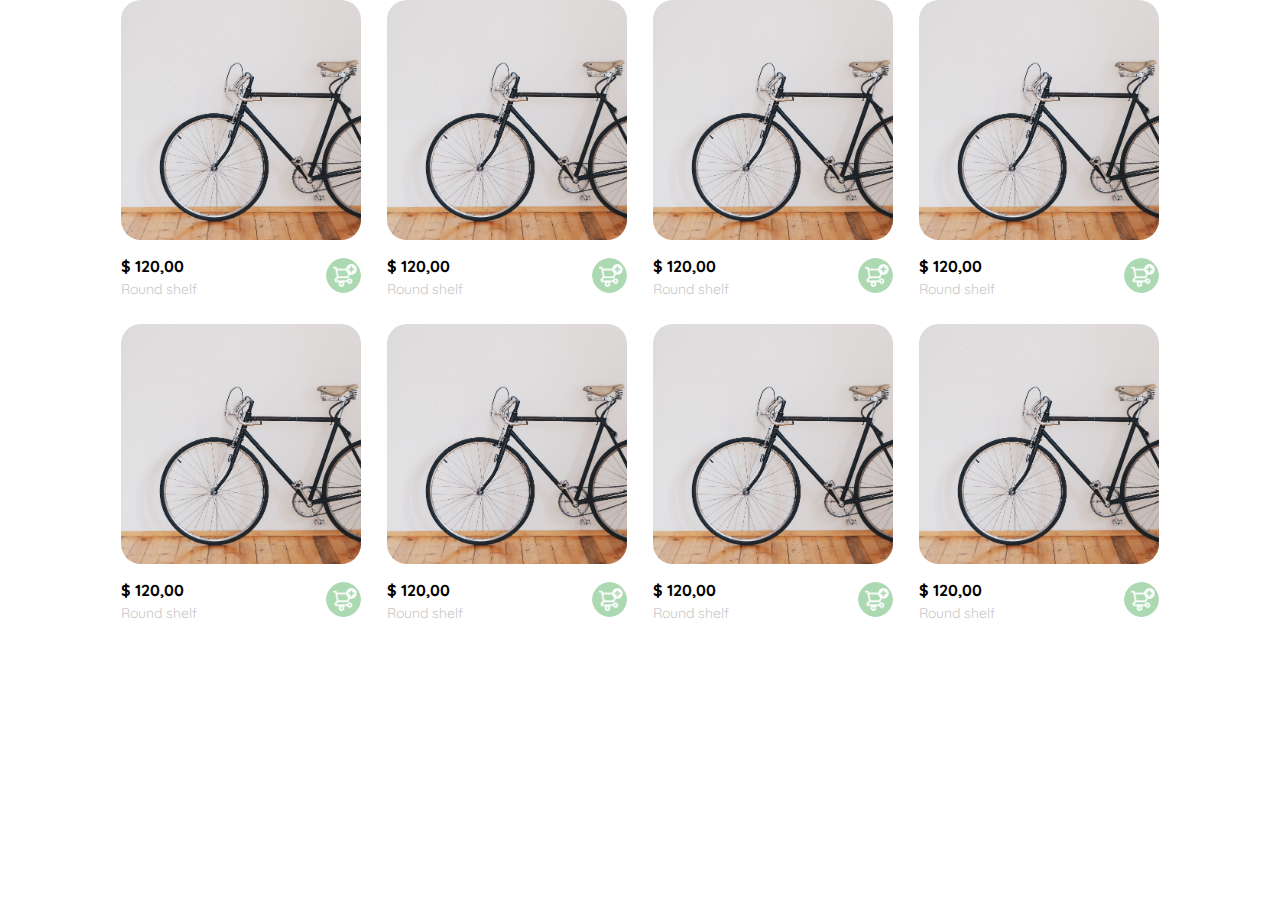
<file: index.html>
<!DOCTYPE html>
<html lang="en">
<head>
    <meta charset="UTF-8">
    <meta name="viewport" content="width=device-width, initial-scale=1.0">
    <link rel="stylesheet" href="static/index.css">
    <title>Welcome to OK Shopping</title>
</head>
<body>
    <section class="main-container">
        <div class="cards-container">
            <div class="product-card">
                <img src="./src/icons/bike.jpeg" alt="" class="product-img">
                <div class="product-info">
                    <div>
                        <p>$ 120,00</p>
                        <p>Round shelf</p>
                    </div>
                    <figure>
                        <img src="./src/icons/add_to_car.png" alt="">
                    </figure>
                </div>
            </div>
            <div class="product-card">
                <img src="./src/icons/bike.jpeg" alt="" class="product-img">
                <div class="product-info">
                    <div>
                        <p>$ 120,00</p>
                        <p>Round shelf</p>
                    </div>
                    <figure>
                        <img src="./src/icons/add_to_car.png" alt="">
                    </figure>
                </div>
            </div>
            <div class="product-card">
                <img src="./src/icons/bike.jpeg" alt="" class="product-img">
                <div class="product-info">
                    <div>
                        <p>$ 120,00</p>
                        <p>Round shelf</p>
                    </div>
                    <figure>
                        <img src="./src/icons/add_to_car.png" alt="">
                    </figure>
                </div>
            </div>
            <div class="product-card">
                <img src="./src/icons/bike.jpeg" alt="" class="product-img">
                <div class="product-info">
                    <div>
                        <p>$ 120,00</p>
                        <p>Round shelf</p>
                    </div>
                    <figure>
                        <img src="./src/icons/add_to_car.png" alt="">
                    </figure>
                </div>
            </div>
            <div class="product-card">
                <img src="./src/icons/bike.jpeg" alt="" class="product-img">
                <div class="product-info">
                    <div>
                        <p>$ 120,00</p>
                        <p>Round shelf</p>
                    </div>
                    <figure>
                        <img src="./src/icons/add_to_car.png" alt="">
                    </figure>
                </div>
            </div>
            <div class="product-card">
                <img src="./src/icons/bike.jpeg" alt="" class="product-img">
                <div class="product-info">
                    <div>
                        <p>$ 120,00</p>
                        <p>Round shelf</p>
                    </div>
                    <figure>
                        <img src="./src/icons/add_to_car.png" alt="">
                    </figure>
                </div>
            </div>
            <div class="product-card">
                <img src="./src/icons/bike.jpeg" alt="" class="product-img">
                <div class="product-info">
                    <div>
                        <p>$ 120,00</p>
                        <p>Round shelf</p>
                    </div>
                    <figure>
                        <img src="./src/icons/add_to_car.png" alt="">
                    </figure>
                </div>
            </div>
            <div class="product-card">
                <img src="./src/icons/bike.jpeg" alt="" class="product-img">
                <div class="product-info">
                    <div>
                        <p>$ 120,00</p>
                        <p>Round shelf</p>
                    </div>
                    <figure>
                        <img src="./src/icons/add_to_car.png" alt="">
                    </figure>
                </div>
            </div>
        </div>
    </section>
    
</body>
</html>
</file>
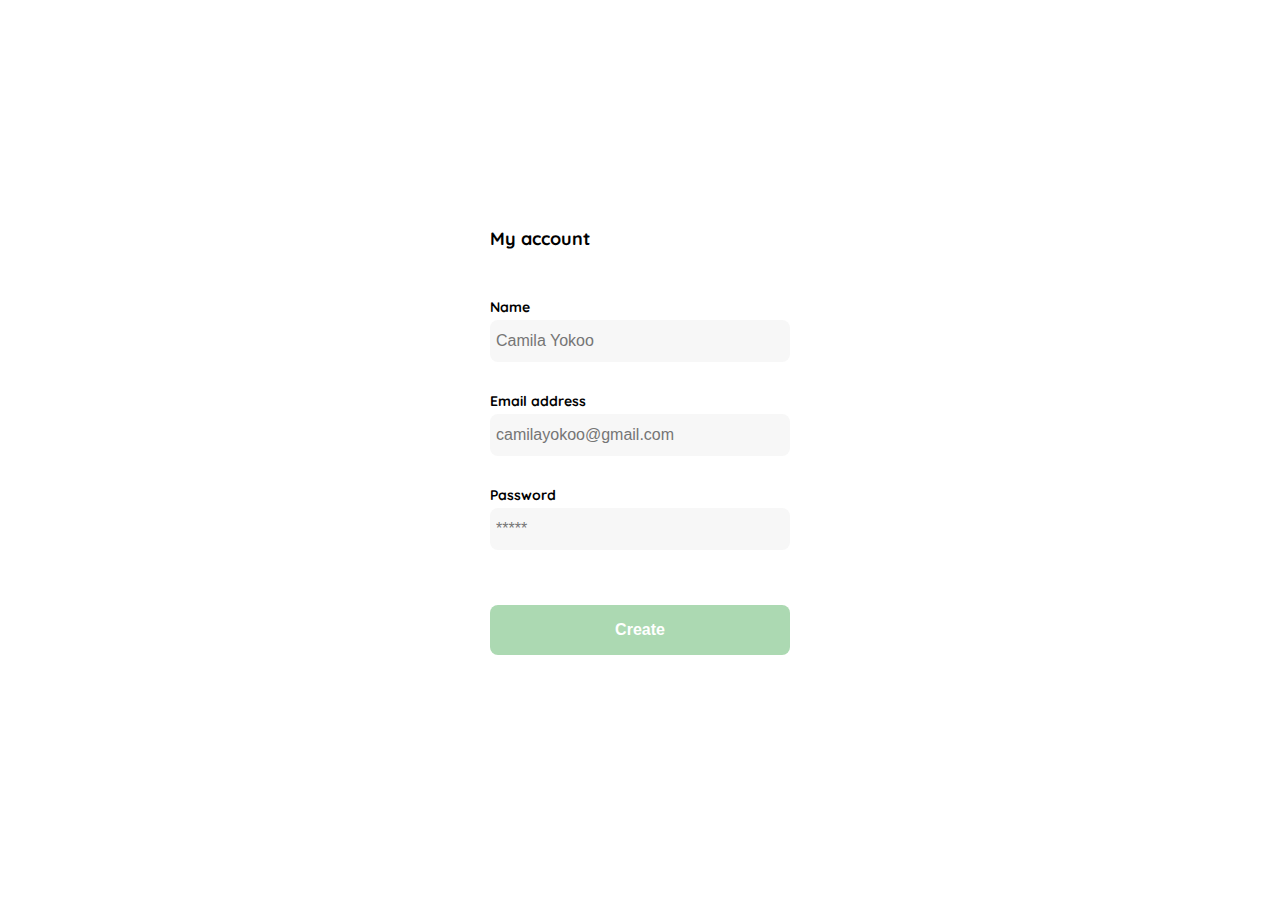
<file: create_account.html>
<!DOCTYPE html>
<html lang="en">
<head>
    <meta charset="UTF-8">
    <meta name="viewport" content="width=device-width, initial-scale=1.0">

    <link rel="stylesheet" href="static/create_account.css">
    <title>Document</title>
</head>
<body>
    <div class="login">
        <div class="form-container">
            <h1 class="title">My account</h1>
            <form class="form" action="">
                <div>                    
                    <label class="label" for="name">Name</label>
                    <input required id="name" class="input input-name" type="text" placeholder="Camila Yokoo">
                    <label class="label" for="password">Email address</label>
                    <input required id="email" class="input input-email" type="email" placeholder="camilayokoo@gmail.com">
                    <label class="label" for="password">Password</label>
                    <input required class="input input-password" type="password" placeholder="*****">
                </div>
                <input type="submit" value="Create" class="btn-primary btn-create">
            </form>
        </div>
    </div>
</body>
</html>
</file>
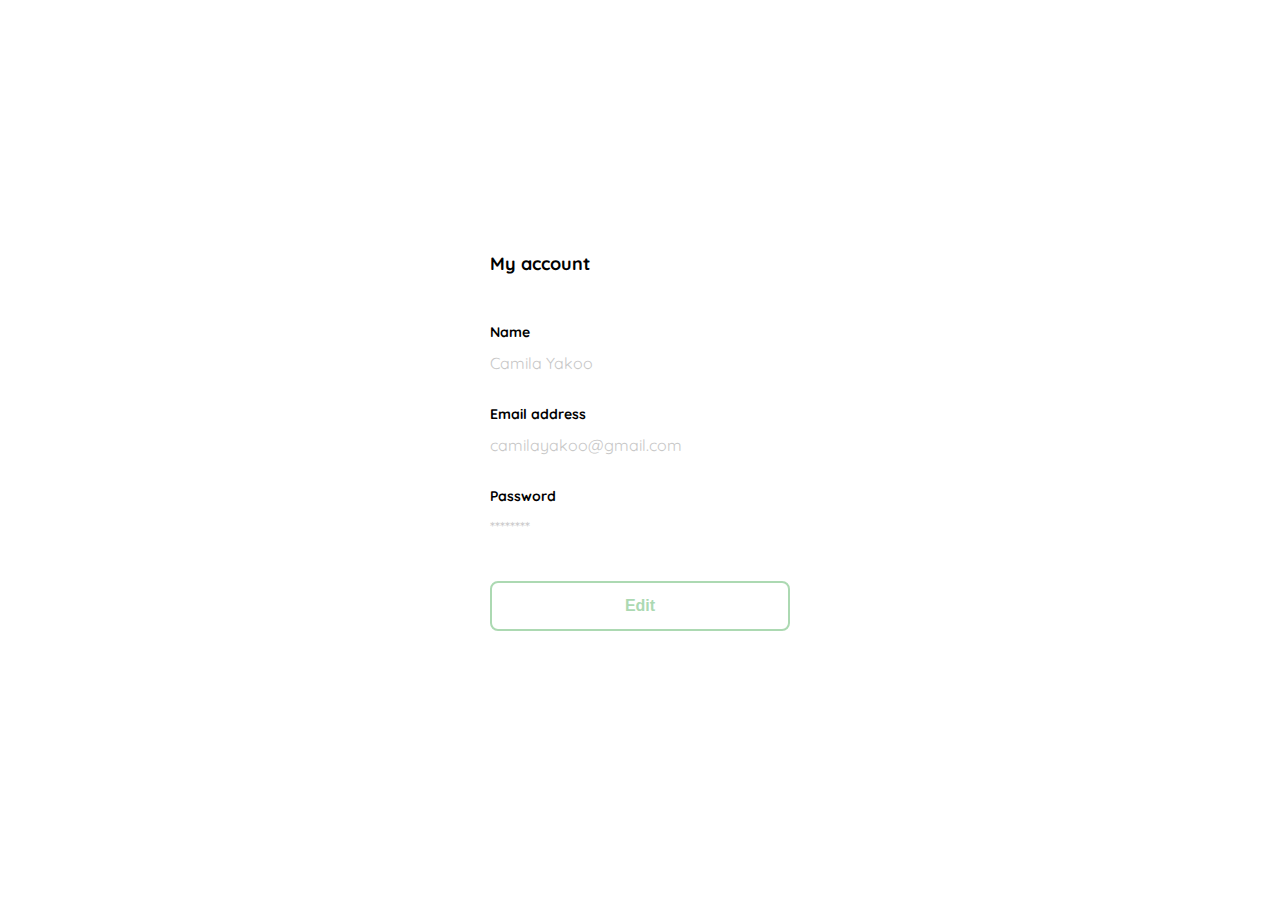
<file: edit_account.html>
<!DOCTYPE html>
<html lang="en">
<head>
    <meta charset="UTF-8">
    <meta name="viewport" content="width=device-width, initial-scale=1.0">

    <link rel="stylesheet" href="static/edit_account.css">
    <title>Document</title>
</head>
<body>
    <div class="login">
        <div class="form-container">
            <h1 class="title">My account</h1>
            <form class="form" action="">
                <div>                    
                    <label class="label" for="name">Name</label>
                    <p>Camila Yakoo</p>
                    <label class="label" for="password">Email address</label>
                    <p>camilayakoo@gmail.com</p>
                    <label class="label" for="password">Password</label>
                    <p>********</p>
                </div>
                <input type="submit" value="Edit" class="btn-secondary btn-edit">
            </form>
        </div>
    </div>
</body>
</html>
</file>
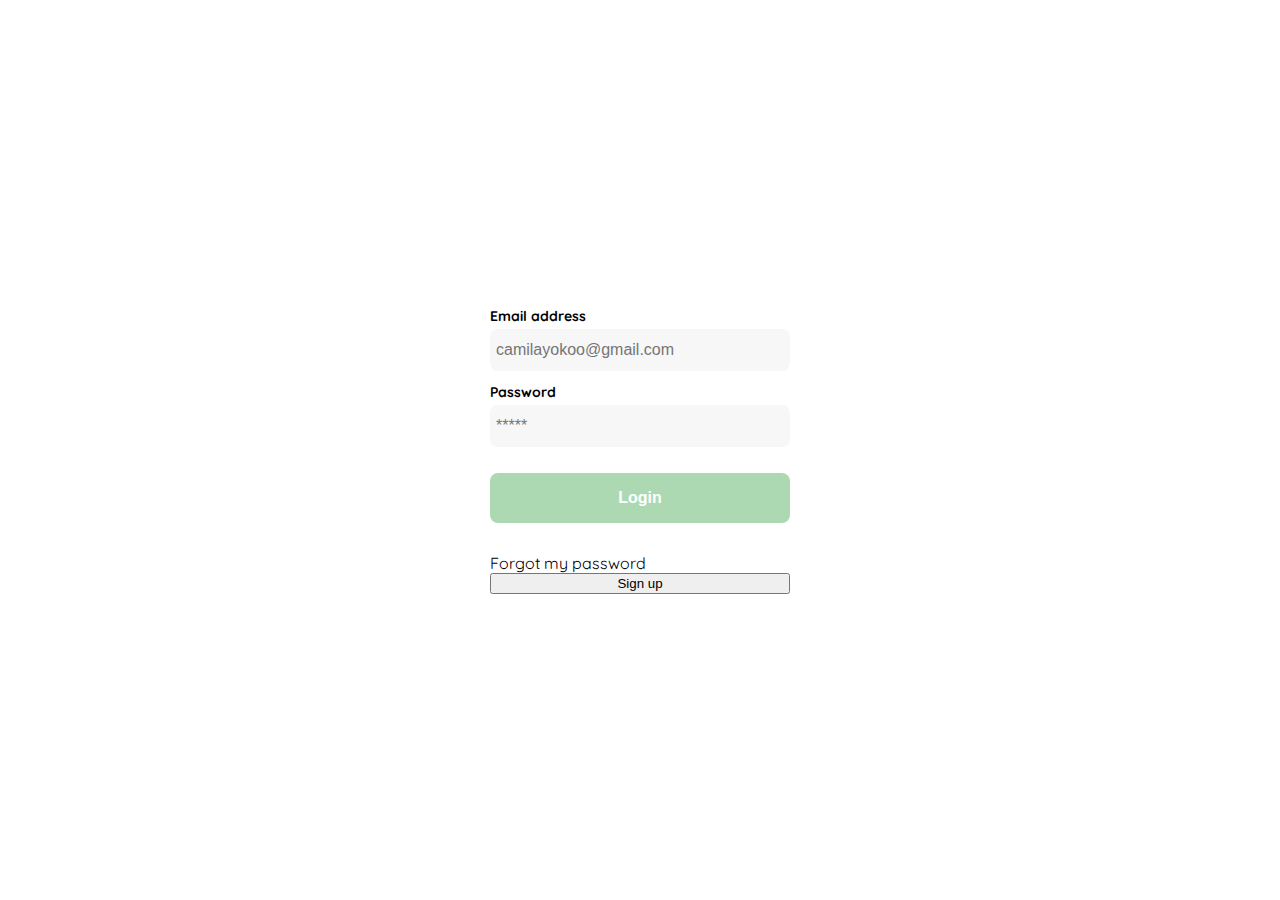
<file: login.html>
<!DOCTYPE html>
<html lang="en">
<head>
    <meta charset="UTF-8">
    <meta name="viewport" content="width=device-width, initial-scale=1.0">
    <link rel="stylesheet" href="static/styles.css">
    <title>Document</title>
</head>
<body>
    <div class="login">
        <div class="form-container">
            <form class="form" action="">
                <label class="label" for="password">Email address</label>
                <input required id="email" class="input" type="email" placeholder="camilayokoo@gmail.com">
                <label class="label" for="password">Password</label>
                <input required class="input input-password" type="password" placeholder="*****">
                <input type="submit" value="Login" class="btn-primary login-button">
            </form>
            <a>Forgot my password</a>
            <button class="btn-secondary">Sign up</button>
        </div>
    </div>
</body>
</html>
</file>
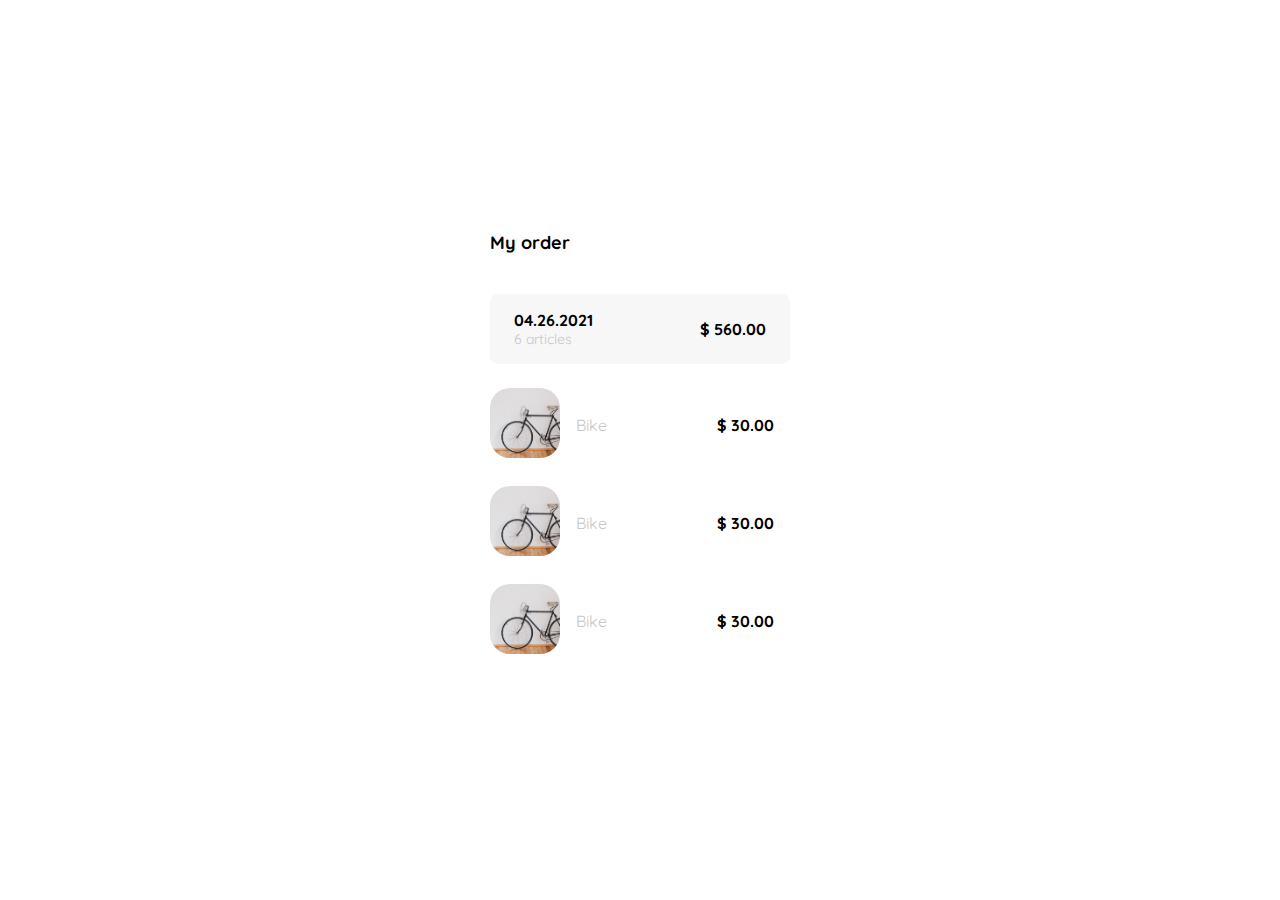
<file: my-order.html>
<!DOCTYPE html>
<html lang="en">
<head>
    <meta charset="UTF-8">
    <meta name="viewport" content="width=device-width, initial-scale=1.0">
    <link rel="stylesheet" href="static/my-order.css">
    <title>Document</title>
</head>
<body>
    <div class="my-order">
        <div class="my-order-container">
            <h1 class="title">My order</h1>
            <div class="my-order-content">
                <div class="order">
                    <p>
                        <span>04.26.2021</span>
                        <span>6 articles</span>
                    </p>
                    <p>$ 560.00</p>
                </div>
                <div class="shopping-cart">
                    <figure>
                        <img src="src/icons/bike.jpeg" alt="">
                    </figure>
                    <p>Bike</p>
                    <p>$ 30.00</p>
                </div>
                <div class="shopping-cart">
                    <figure>
                        <img src="src/icons/bike.jpeg" alt="">
                    </figure>
                    <p>Bike</p>
                    <p>$ 30.00</p>
                </div>
                <div class="shopping-cart">
                    <figure>
                        <img src="src/icons/bike.jpeg" alt="">
                    </figure>
                    <p>Bike</p>
                    <p>$ 30.00</p>
                </div>
            </div>
        </div>
    </div>
</body>
</html>
</file>
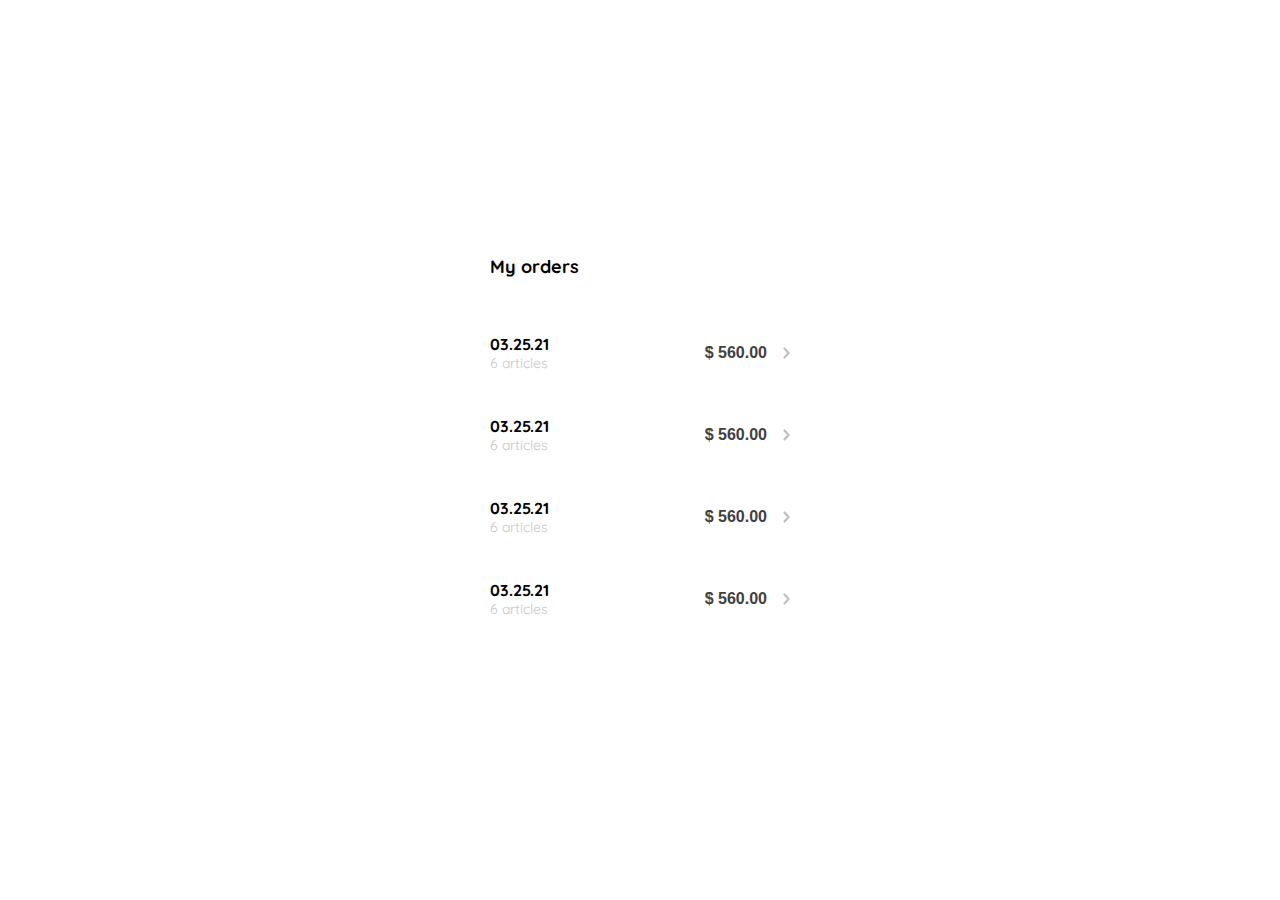
<file: my-orders.html>
<!DOCTYPE html>
<html lang="en">
<head>
    <meta charset="UTF-8">
    <meta name="viewport" content="width=device-width, initial-scale=1.0">
    <link rel="stylesheet" href="static/my-orders.css">
    <title>Document</title>
</head>
<body>
    <div class="my-orders-container">
        <div class="my-orders-content">
            <h1 class="title">My orders</h1>
            <div class="order-card">
                <p>
                    <span>03.25.21</span>
                    <span>6 articles</span>
                </p>
                <p>
                    $ 560.00
                </p>
                <img src="src/icons/flechita.svg" alt="">
            </div>
            <div class="order-card">
                <p>
                    <span>03.25.21</span>
                    <span>6 articles</span>
                </p>
                <p>
                    $ 560.00
                </p>
                <img src="src/icons/flechita.svg" alt="">
            </div>
            <div class="order-card">
                <p>
                    <span>03.25.21</span>
                    <span>6 articles</span>
                </p>
                <p>
                    $ 560.00
                </p>
                <img src="src/icons/flechita.svg" alt="">
            </div>
            <div class="order-card">
                <p>
                    <span>03.25.21</span>
                    <span>6 articles</span>
                </p>
                <p>
                    $ 560.00
                </p>
                <img src="src/icons/flechita.svg" alt="">
            </div>
        </div>
    </div>
</body>
</html>
</file>
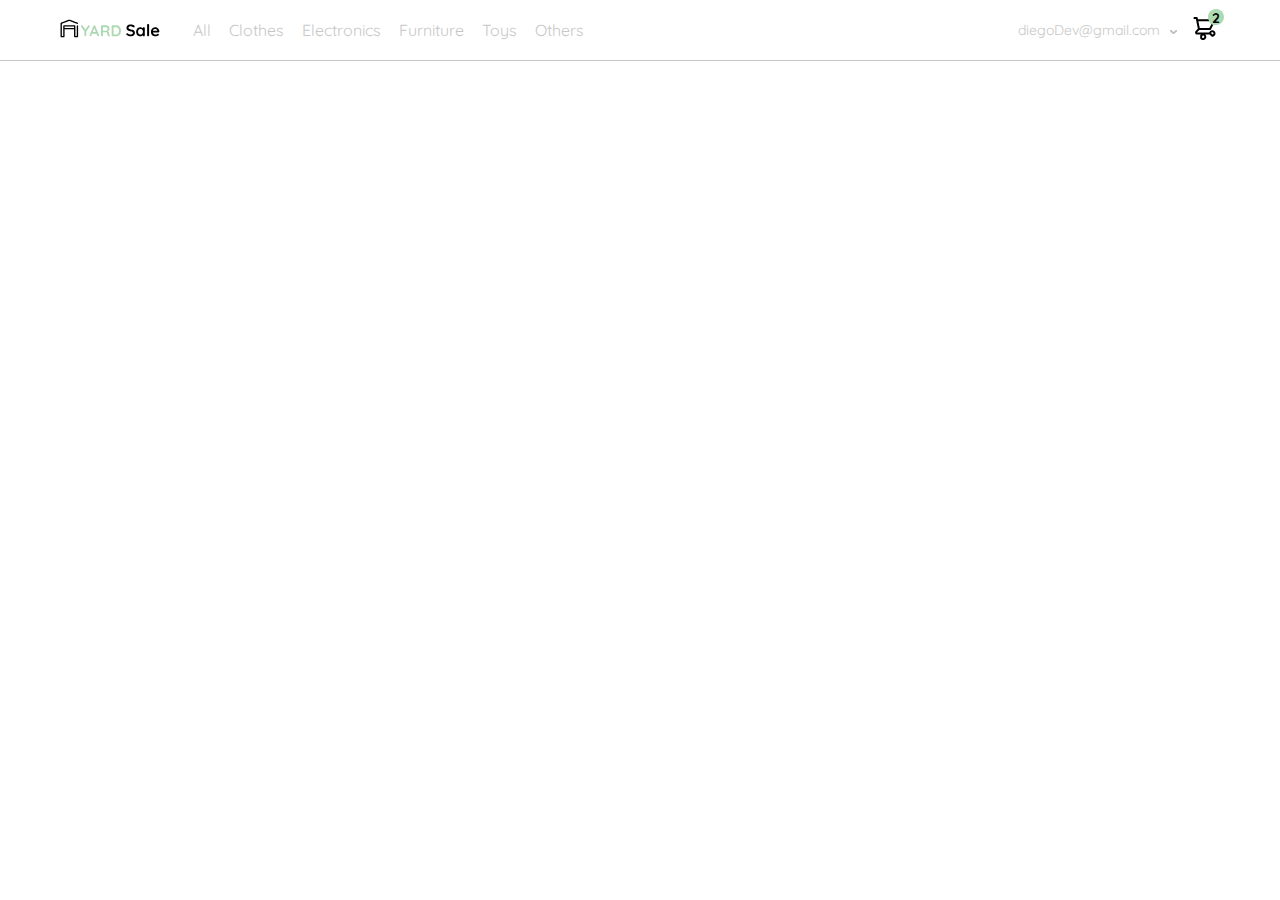
<file: navbar.html>
<!DOCTYPE html>
<html lang="en">
<head>
    <meta charset="UTF-8">
    <meta name="viewport" content="width=device-width, initial-scale=1.0">
    <link rel="stylesheet" href="static/navbar.css">
    <title>Document</title>
</head>
<body>
    <nav>
        <img src="src/icons/icon_menu.svg" class="menu" alt="menu">
        <div class="navbar-left">
            <img src="src/icons/logo.svg" class="logo" alt="brand">
            <ul>
                <li>
                    <a href="/">All</a>
                </li>
                <li><a href="/">Clothes</a></li>
                <li><a href="/">Electronics</a></li>
                <li><a href="/">Furniture</a></li>
                <li><a href="/">Toys</a></li>
                <li><a href="/">Others</a></li>
            </ul>
        </div>
        <div class="navbar-right">
            <ul>
                <li class="navbar-email">
                    diegoDev@gmail.com
                    <img src="src/icons/Path.svg" alt="">
                </li>
                
                <li class="navbar-shopping-cart">
                    <img src="src/icons/shopping.svg" alt="menu">
                    <span>2</span>
                </li>
            </ul>
        </div>

    </nav>
</body>
</html>
</file>
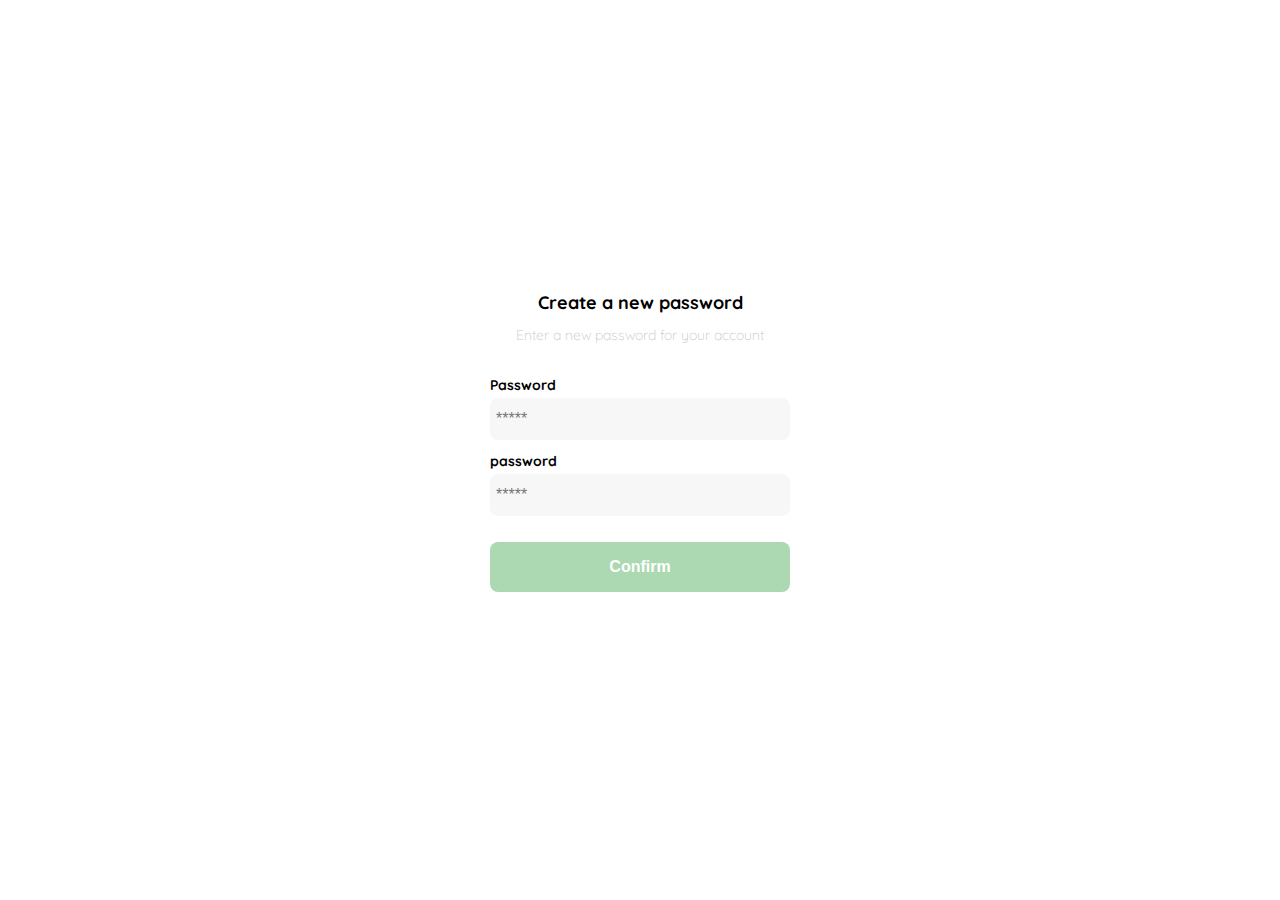
<file: new-password.html>
<!DOCTYPE html>
<html lang="en">
<head>
    <meta charset="UTF-8">
    <meta name="viewport" content="width=device-width, initial-scale=1.0">
    <title>Ok Shoping - Tienda en línea</title>
    <link rel="stylesheet" href="static/styles.css">
</head>
<body>
    <div class="login">
        <div class="form-container">
            <img class="logo" src="src/icons/logo.png" alt="logo">
            <h1 class="title">Create a new password</h1>
            <p class="subtitle">Enter a new password for your account</p>
            <form class="form" action="">
                <label class="label" for="password">Password</label>
                <input required id="new-password" class="input input-password" type="password" placeholder="*****">
                <label class="label" for="re-enter-password">password</label>
                <input required class="input input-password" type="password" placeholder="*****">
                <input type="submit" value="Confirm" class="btn-primary login-button">
            </form>
        </div>
    </div>
</body>
</html>
</file>
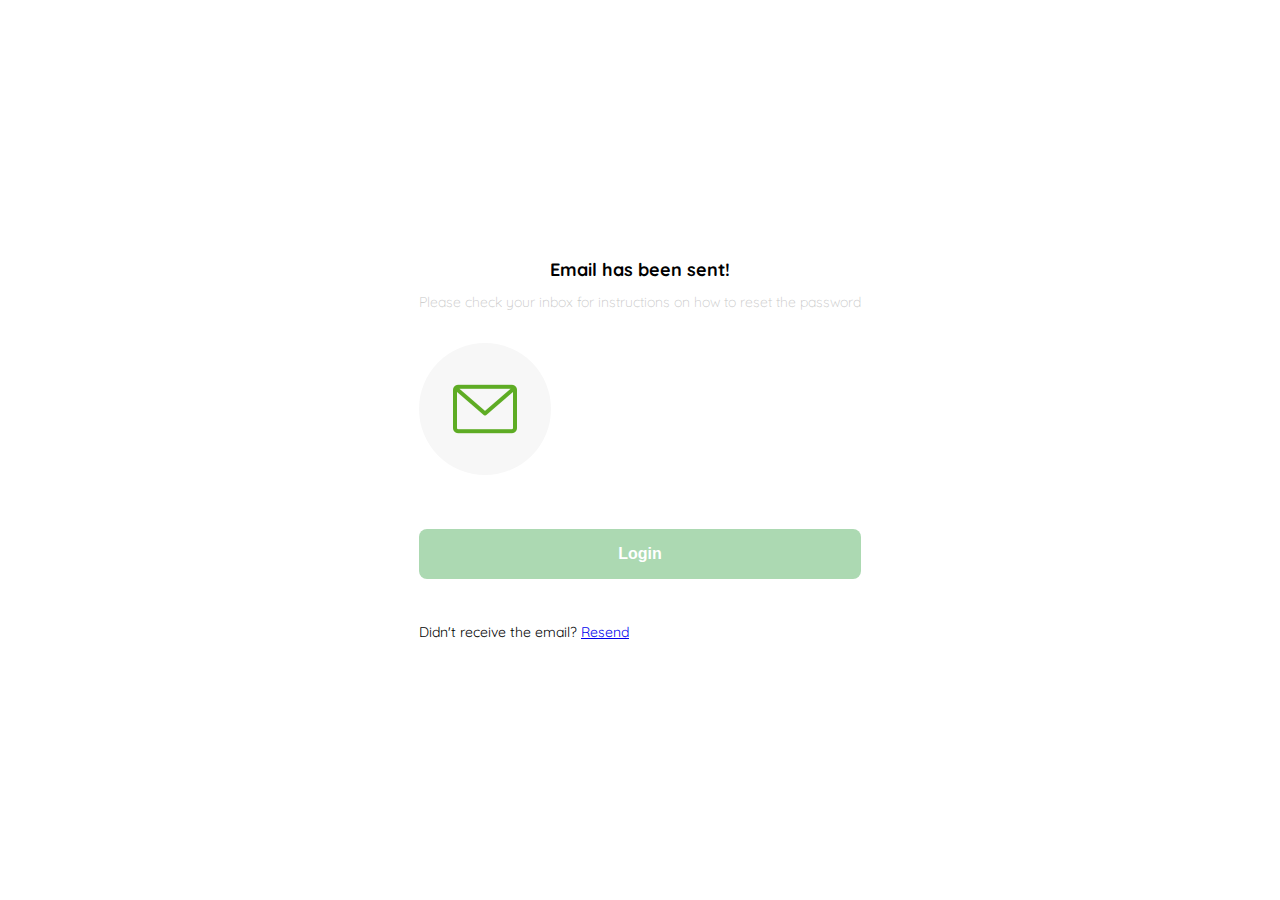
<file: password-recovery2.html>
<!DOCTYPE html>
<html lang="en">
<head>
    <meta charset="UTF-8">
    <meta name="viewport" content="width=device-width, initial-scale=1.0">
    <link rel="stylesheet" href="static/styles.css">
    <title>Email sent</title>
</head>
<body>
    <div class="login">
        <div class="container">
            <img class="logo"src="src/icons/logo.png" alt="">
            <h1 class="title">Email has been sent!</h1>
            <p class="subtitle">Please check your inbox for instructions on how to reset the password</p>
            <div class="email-image">
                <img src="src/icons/email.png" alt="">
            </div>
            <button class="btn-primary login-button">Login</button>
            <p class="resend">
                <span>Didn't receive the email?</span>
                <a href="/password-recovery2.html">Resend</a>
            </p>
        </div>
    </div>
</body>
</html>
</file>
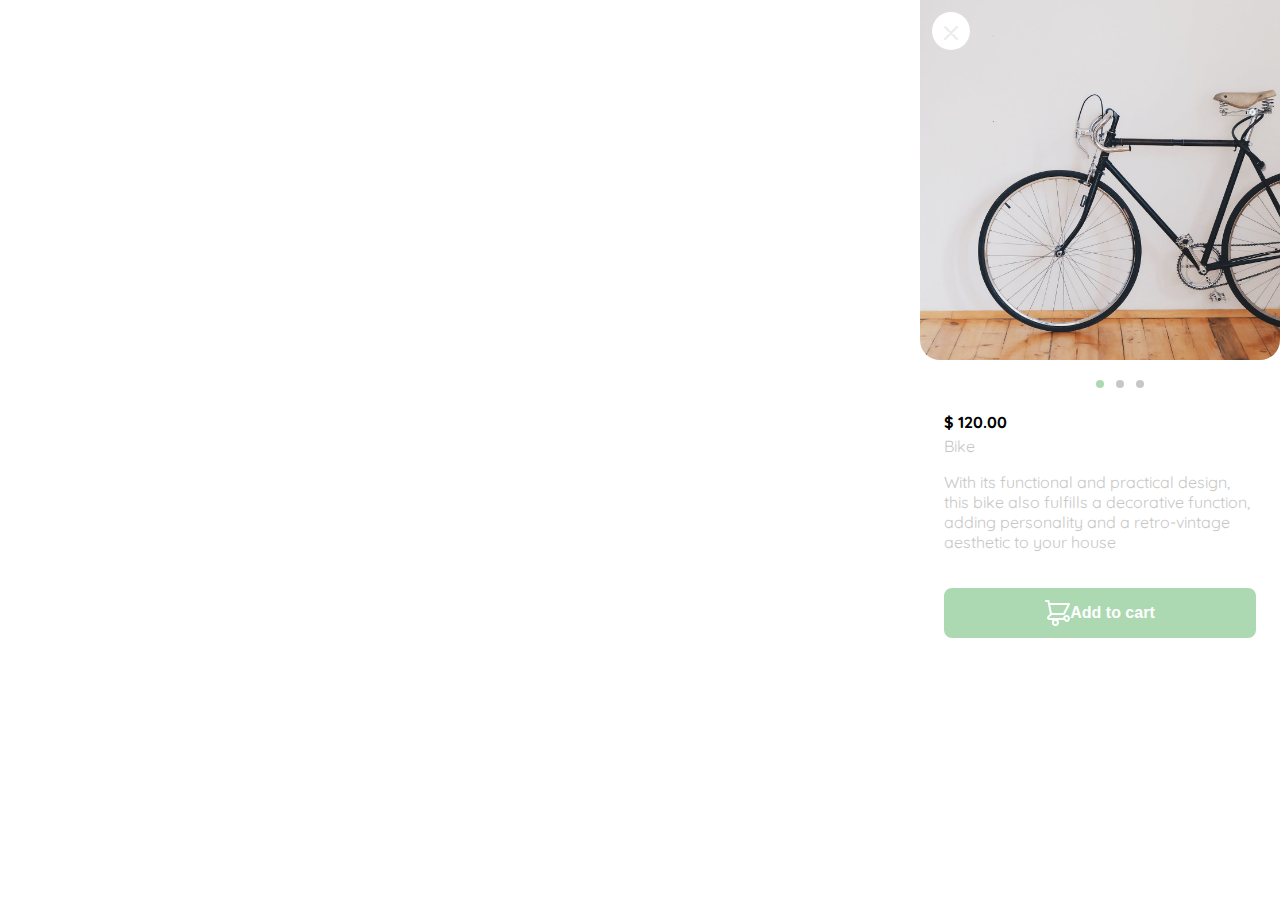
<file: product-detail.html>
<!DOCTYPE html>
<html lang="en">
<head>
    <meta charset="UTF-8">
    <meta name="viewport" content="width=device-width, initial-scale=1.0">
    <link rel="stylesheet" href="static/product-detail.css">
    <title>Document</title>
</head>
<body>
    <aside class="product-detail">
        <div class="product-detail-close">
            <img src="src/icons/icon-close.svg" alt="">
        </div>
        <img src="src/icons/bike.jpeg" alt="">
        <ul class="points">
            <li class="active"></li>
            <li></li>
            <li></li>
        </ul>
        <div class="product-info">
            <div>
                <p>$ 120.00</p>
                <p>Bike</p>
                <!-- Parrafo descriptivo bicicleta -->
                <p class="product-info-description">
                    With its functional and practical design, this bike also 
                    fulfills a decorative function, adding personality and a 
                    retro-vintage aesthetic to your house
                </p>
            </div>

            <button class="btn-primary btn-add-to-cart">
                <img src="src/icons/Shape.svg" alt="">
                Add to cart
            </button>
        </div>
    </aside>
</body>
</html>
</file>
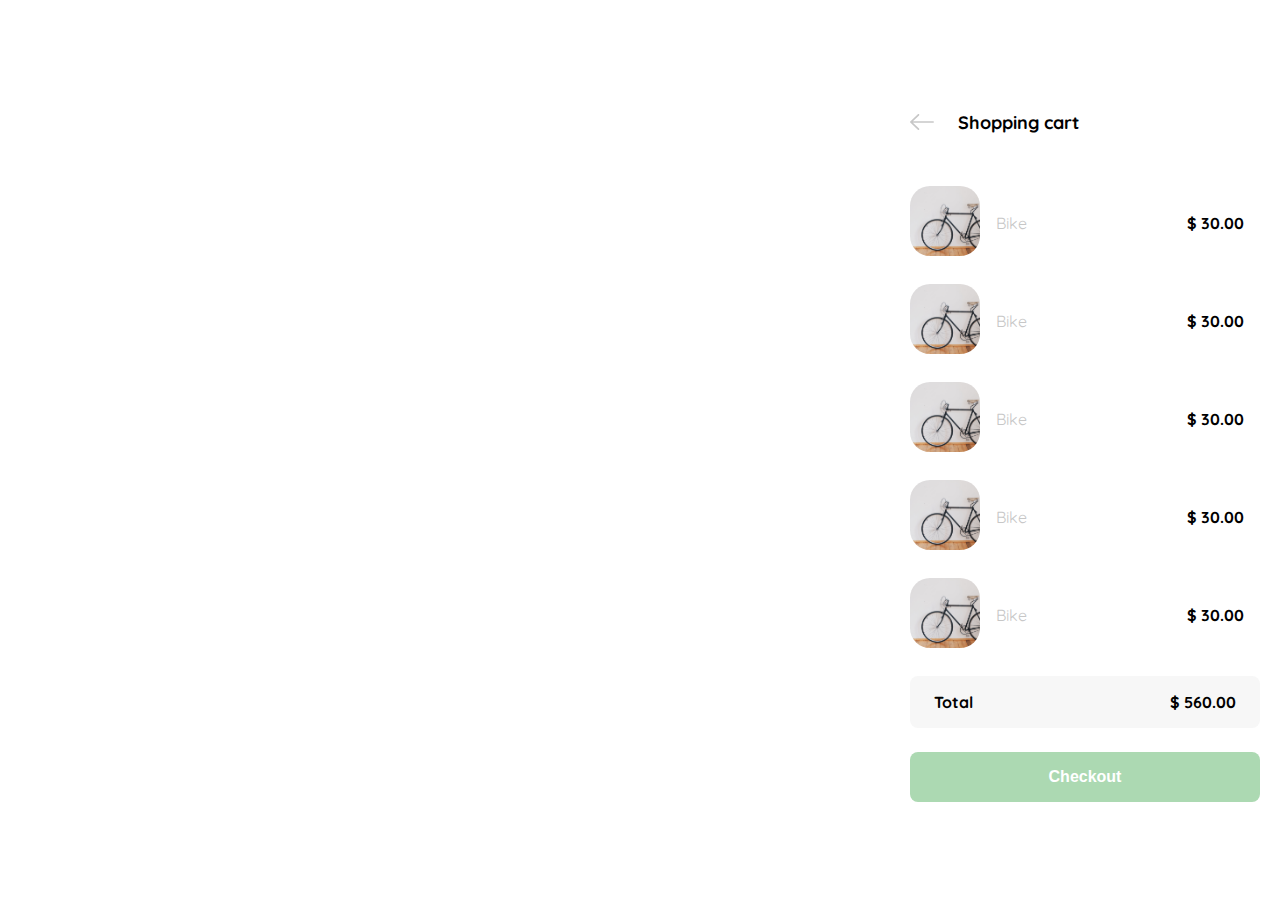
<file: shopping-cart.html>
<!DOCTYPE html>
<html lang="en">
<head>
    <meta charset="UTF-8">
    <meta name="viewport" content="width=device-width, initial-scale=1.0">
    <link rel="stylesheet" href="static/shopping-cart.css">
    <title>Document</title>
</head>
<body>
    <div class="my-order">
        <div class="my-order-container">
            <div class="title-container">
                <img src="src/icons/left-arrow.svg" alt="">
                <h1 class="title">Shopping cart</h1>
            </div>
            <div class="my-order-content">
                <div class="shopping-cart">
                    <figure>
                        <img src="src/icons/bike.jpeg" alt="">
                    </figure>
                    <p>Bike</p>
                    <p>$ 30.00</p>
                </div>
                <div class="shopping-cart">
                    <figure>
                        <img src="src/icons/bike.jpeg" alt="">
                    </figure>
                    <p>Bike</p>
                    <p>$ 30.00</p>
                </div>
                <div class="shopping-cart">
                    <figure>
                        <img src="src/icons/bike.jpeg" alt="">
                    </figure>
                    <p>Bike</p>
                    <p>$ 30.00</p>
                </div>
                <div class="shopping-cart">
                    <figure>
                        <img src="src/icons/bike.jpeg" alt="">
                    </figure>
                    <p>Bike</p>
                    <p>$ 30.00</p>
                </div>
                <div class="shopping-cart">
                    <figure>
                        <img src="src/icons/bike.jpeg" alt="">
                    </figure>
                    <p>Bike</p>
                    <p>$ 30.00</p>
                </div>
                <div class="order">
                    <p>
                        Total
                    </p>
                    <p>$ 560.00</p>
                </div>
            </div>
            <button class="btn-primary btn-checkout">Checkout</button>
        </div>
    </div>
</body>
</html>
</file>
<file: static/index.css>
@import url('https://fonts.googleapis.com/css2?family=Quicksand:wght@300&display=swap');
@import url('https://fonts.googleapis.com/css2?family=Quicksand:wght@300;500&display=swap');
@import url('https://fonts.googleapis.com/css2?family=Quicksand:wght@300;500;700&display=swap');

:root{
    --very-light-pink: #C7C7C7;
    --white: #ffffff;
    --black: #00000000;
    --text-input-field: #f7f7f7;
    --hospital-green: #ACD9B2;
    --sm: 14px;
    --md: 16px;
    --lg: 18px;

}
body{
    margin: 0;
    font-family: 'Quicksand', sans-serif;
}

.cards-container{
    display: grid;
    grid-template-columns: repeat(auto-fill, 240px);
    gap: 26px;
    place-content: center;
}

.product-card{
    width: 240px;
}

.product-card img{
    border-radius: 20px;
    width: 240px;
    height: 240px;
    object-fit: cover;
}

.product-info{
    display: flex;
    justify-content: space-between;
    align-items: center;
    margin-top: 12px;
}

.product-info figure img{
    width: 35px;
    height: 35px;
}

.product-info figure{
    margin: 0;
}

.product-info div p:nth-child(1){
    font-weight: bold;
    font-size: var(--md);
    margin-top: 0;
    margin-bottom: 4px;

}
.product-info div p:nth-child(2){
    margin: 0 auto 0 auto;
    color: var(--very-light-pink);
    font-size: var(--sm)
    

}
@media (max-width: 640px){
    .cards-container{
        grid-template-columns: repeat(auto-fill, 140px);

    }
    .product-card{
        width: 140px;
    }
    
    .product-card img{
        width: 140px;
        height: 140px;
    }
    
}
</file>
<file: static/create_account.css>
@import url('https://fonts.googleapis.com/css2?family=Quicksand:wght@300&display=swap');
@import url('https://fonts.googleapis.com/css2?family=Quicksand:wght@300;500&display=swap');
@import url('https://fonts.googleapis.com/css2?family=Quicksand:wght@300;500;700&display=swap');

:root{
    --very-light-pink: #C7C7C7;
    --white: #ffffff;
    --black: #00000000;
    --text-input-field: #f7f7f7;
    --hospital-green: #ACD9B2;
    --sm: 14px;
    --md: 16px;
    --lg: 18px;

}
body{
    font-family: 'Quicksand', sans-serif;
    margin: 0;
    box-sizing: border-box;

}

.login{
    width: 100%;
    height: 100vh;
    display: grid;
    place-items: center;
}

.form-container{
    display:grid;
    grid-template-rows: auto 1fr auto;
    width: 300px;
}
.container{
    display:grid;
    grid-template-rows: auto 1fr auto;
    width: 300px;
    justify-items: center;
}


.logo{
    width: 150px;
    display: none;
    justify-self: center;
    margin-bottom: 48px;

}

.title{
    font-size: var(--lg);
    margin-bottom: 12px;
    text-align: left;
    margin-bottom: 48px;
}
.subtitle{
    font-size: var(--sm);
    text-align: center;
    margin-top: 0;
    margin-bottom: 32px;
    font-weight: 300;
    color: var(--very-light-pink);   
}
.form{
    display: flex;
    flex-direction: column;
}

.form div{
    display: flex;
    flex-direction: column;
}

.label{
    font-size: var(--sm);
    font-weight: bold;
    margin-bottom: 4px;
}

.input{
    background-color: var(--text-input-field);
    border: none;
    border-radius:8px;
    height: 30px;
    font-size: var(--md);
    padding: 6px;
    margin-bottom: 12px;
}
.btn-primary{
    background-color: var(--hospital-green);
    border-radius: 8px;
    border: none;
    color: var(--white);
    width: 100%;
    cursor: pointer;
    font-size: var(--md);
    font-weight: bold;
    height: 50px;
}

.btn-create{
    margin-top: 25px;
    margin-bottom: 30px;
}

.input-email,
.input-name,
.input-password{
    margin-bottom: 30px;
}

@media (max-width: 640px){
    .form-container{
        width: 350px;
        height: 100%;
    }
    .form{
        justify-content: space-between;
    }

    .logo{
        display: block;
    }
    .btn-secondary{
        position: absolute;
        width: inherit;
        bottom:0;
        margin-bottom: 24px;
        
    }
}
</file>
<file: static/edit_account.css>
@import url('https://fonts.googleapis.com/css2?family=Quicksand:wght@300&display=swap');
@import url('https://fonts.googleapis.com/css2?family=Quicksand:wght@300;500&display=swap');
@import url('https://fonts.googleapis.com/css2?family=Quicksand:wght@300;500;700&display=swap');

:root{
    --very-light-pink: #C7C7C7;
    --white: #ffffff;
    --black: #00000000;
    --text-input-field: #f7f7f7;
    --hospital-green: #ACD9B2;
    --sm: 14px;
    --md: 16px;
    --lg: 18px;

}
body{
    font-family: 'Quicksand', sans-serif;
    margin: 0;
    box-sizing: border-box;

}

.login{
    width: 100%;
    height: 100vh;
    display: grid;
    place-items: center;
}

.form-container{
    display:grid;
    grid-template-rows: auto 1fr auto;
    width: 300px;
}
.container{
    display:grid;
    grid-template-rows: auto 1fr auto;
    width: 300px;
    justify-items: center;
}


.logo{
    width: 150px;
    display: none;
    justify-self: center;
    margin-bottom: 48px;

}

.title{
    font-size: var(--lg);
    margin-bottom: 12px;
    text-align: left;
    margin-bottom: 48px;
}
.subtitle{
    font-size: var(--sm);
    text-align: center;
    margin-top: 0;
    margin-bottom: 32px;
    font-weight: 300;
    color: var(--very-light-pink);   
}
.form{
    display: flex;
    flex-direction: column;
}

.form div{
    display: flex;
    flex-direction: column;
}

.label{
    font-size: var(--sm);
    font-weight: bold;
    margin-bottom: 4px;
}

.input{
    background-color: var(--text-input-field);
    border: none;
    border-radius:8px;
    height: 30px;
    font-size: var(--md);
    padding: 6px;
    margin-bottom: 12px;
}
.btn-primary{
    background-color: var(--hospital-green);
    border-radius: 8px;
    border: none;
    color: var(--white);
    width: 100%;
    cursor: pointer;
    font-size: var(--md);
    font-weight: bold;
    height: 50px;
}

.btn-edit
{
    margin-top: 25px;
    margin-bottom: 30px;
}

.input-email,
.input-name,
.input-password{
    margin-bottom: 12px;
}
.label ~ p{
    color: var(--very-light-pink);
    margin: 8px 0 32px 0;
}
.btn-secondary{
    border: 2px solid var(--hospital-green);
    border-radius: 8px;
    color: var(--hospital-green);
    font-size: var(--md);
    font-weight: bold;
    height: 50px;
    width: 100%;
    margin-top: 12px;
    background: none;

}

@media (max-width: 640px){
    .form-container{
        width: 350px;
        height: 100%;
    }
    .form{
        justify-content: space-between;
    }

    .logo{
        display: block;
    }
    .btn-secondary{
        width: inherit;
        bottom:0;
        margin-bottom: 24px;
        
    }
}
</file>
<file: static/styles.css>
@import url('https://fonts.googleapis.com/css2?family=Quicksand:wght@300&display=swap');
@import url('https://fonts.googleapis.com/css2?family=Quicksand:wght@300;500&display=swap');
@import url('https://fonts.googleapis.com/css2?family=Quicksand:wght@300;500;700&display=swap');

:root{
    --very-light-pink: #C7C7C7;
    --white: #ffffff;
    --black: #00000000;
    --text-input-field: #f7f7f7;
    --hospital-green: #ACD9B2;
    --sm: 14px;
    --md: 16px;
    --lg: 18px;

}
body{
    font-family: 'Quicksand', sans-serif;
    margin: 0;
    box-sizing: border-box;

}

.login{
    width: 100%;
    height: 100vh;
    display: grid;
    place-items: center;
}

.form-container{
    display:grid;
    grid-template-rows: auto 1fr auto;
    width: 300px;
}

.logo{
    width: 100px;
    display: none;
    justify-self: center;
    /* add shadow and border radius */
    border-radius: 50%;
    background-color: #ACD9B2;
    box-shadow: 0px 4px 4px rgba(0, 0, 0, 0.25);


}

.title{
    font-size: var(--lg);
    margin-bottom: 12px;
    text-align: center;
}
.subtitle{
    font-size: var(--sm);
    text-align: center;
    margin-top: 0;
    margin-bottom: 32px;
    font-weight: 300;
    color: var(--very-light-pink);   
}
.form{
    display: flex;
    flex-direction: column;
}
.label{
    font-size: var(--sm);
    font-weight: bold;
    margin-bottom: 4px;
}

.input{
    background-color: var(--text-input-field);
    border: none;
    border-radius:8px;
    height: 30px;
    font-size: var(--md);
    padding: 6px;
    margin-bottom: 12px;
}
.btn-primary{
    background-color: var(--hospital-green);
    border-radius: 8px;
    border: none;
    color: var(--white);
    width: 100%;
    cursor: pointer;
    font-size: var(--md);
    font-weight: bold;
    height: 50px;
}
.login-button{
    margin-top: 14px;
    margin-bottom: 30px;
}
.email-image{
    width: 132px;
    height: 132px;
    border-radius:50%;
    background-color: var(--text-input-field);
    display: flex;
    justify-content: center;
    align-items: center;
    margin-bottom: 40px;
}
.resend{
    font-size: var(--sm);
}
@media (max-width: 640px){
    .logo{
        display: block;
    }
}
</file>
<file: static/my-order.css>
@import url('https://fonts.googleapis.com/css2?family=Quicksand:wght@300&display=swap');
@import url('https://fonts.googleapis.com/css2?family=Quicksand:wght@300;500&display=swap');
@import url('https://fonts.googleapis.com/css2?family=Quicksand:wght@300;500;700&display=swap');

:root{
    --very-light-pink: #C7C7C7;
    --white: #ffffff;
    --black: #00000000;
    --text-input-field: #f7f7f7;
    --hospital-green: #ACD9B2;
    --sm: 14px;
    --md: 16px;
    --lg: 18px;

}
body{
    margin: 0;
    font-family: 'Quicksand', sans-serif;
}
.title{
    font-size: var(--lg);
    font-weight: bold;
    margin-bottom: 40px;
}
.my-order{
    width: 100%;
    height: 100vh;
    display: grid;
    place-items: center;
}

.my-order-container{
    display: grid;
    grid-template-rows: auto 1fr auto;
    width: 300px;
}

.my-order-content{
    display: flex;
    flex-direction: column;
}
.shopping-cart{
    display: grid;
    grid-template-columns: auto 1fr auto auto;
    align-items: center;
    gap: 16px;
    margin: 0 0 24px 0;
}
.shopping-cart figure{
    margin:0;
}
.shopping-cart figure img{
    width: 70px;
    height: 70px;
    border-radius: 20px;
    object-fit: cover;
}
.shopping-cart p:nth-child(2){
    color: var(--very-light-pink);
}
.shopping-cart p:nth-child(3){
    font-size: var(--md);
    font-weight: bold;
}

/* Order */
.order{
    padding: 0 24px;
    display: grid;
    grid-template-columns: auto 1fr;
    background-color: var(--text-input-field);
    margin-bottom: 24px;
    gap: 16px;
    align-items: center;
    border-radius: 8px;
}
.order p:nth-child(2){
    font-size: var(--md);
    font-weight: bold;
    text-align: end;
}
.order p:nth-child(1){
    display: flex;
    flex-direction: column;
}
.order p span:nth-child(1){
    font-size: var(--md);
    font-weight: bold;

}
.order p span:nth-child(2){
    font-size: var(--sm);
    color: var(--very-light-pink);

}
</file>
<file: static/my-orders.css>
@import url('https://fonts.googleapis.com/css2?family=Quicksand:wght@300&display=swap');
@import url('https://fonts.googleapis.com/css2?family=Quicksand:wght@300;500&display=swap');
@import url('https://fonts.googleapis.com/css2?family=Quicksand:wght@300;500;700&display=swap');

:root{
    --very-light-pink: #C7C7C7;
    --white: #ffffff;
    --black: #00000000;
    --text-input-field: #f7f7f7;
    --hospital-green: #ACD9B2;
    --sm: 14px;
    --md: 16px;
    --lg: 18px;

}
body{
    margin: 0;
    font-family: 'Quicksand', sans-serif;
}

.my-orders-container{
    width: 100%;
    height: 100vh;
    display: grid;
    place-items: center;
}

.my-orders-content{
    width: 300px;
}

.title{
    font-weight: bold;
    font-size: var(--lg);
    margin-top: 0;
    margin-bottom: 40px;
}

.order-card{
    width: 100%;
    display: grid;
    grid-template-columns: auto 1fr auto;
    align-items: center;
    gap: 16px;
    margin-bottom: 12px;
}

.order-card p:first-child{
    display: flex;
    flex-direction: column;
}
.order-card p:first-child span:first-child{
    font-weight: bold;
    font-size: var(--md);
}
.order-card p:first-child span:nth-child(2){
    color: var(--very-light-pink);
    font-size: var(--sm);
}
.order-card p:nth-child(2){
    color: #404040;
    text-align: end;
    font-family: 'Roboto', sans-serif;
    font-weight: 700;
}
</file>
<file: static/navbar.css>
@import url('https://fonts.googleapis.com/css2?family=Quicksand:wght@300&display=swap');
@import url('https://fonts.googleapis.com/css2?family=Quicksand:wght@300;500&display=swap');
@import url('https://fonts.googleapis.com/css2?family=Quicksand:wght@300;500;700&display=swap');

:root{
    --very-light-pink: #C7C7C7;
    --white: #ffffff;
    --black: #00000000;
    --text-input-field: #f7f7f7;
    --hospital-green: #ACD9B2;
    --sm: 14px;
    --md: 16px;
    --lg: 18px;

}
body{
    margin: 0;
    font-family: 'Quicksand', sans-serif;
}
nav{
    padding: 0 60px;
    display: flex;
    justify-content: space-between;
    border-bottom: 1px solid var(--very-light-pink);
}

.menu{
    display: none;
}

.logo{
    width: 100px;
}
.navbar-left{
    display: flex;  
}

.navbar-left ul li a,
.navbar-right ul li a{
    text-decoration: none;
    color: var(--very-light-pink);
    border: 1px solid var(--white);
    padding: 8px;
    border-radius: 8px;

}
.navbar-left ul li a:hover,
.navbar-right ul li a:hover{
    border: 1px solid var(--hospital-green);
    border-radius: 8px;

}


.navbar-left ul,
.navbar-right ul{
    list-style: none;
    margin: 0;
    padding: 0;
    display: flex;
    align-items: center;
    height: 60px;

}
.navbar-left ul{
    margin-left: 24px;
}
.navbar-email{
    color: var(--very-light-pink);
    font-size: var(--sm);
    margin-right: 12px;
}
.navbar-email img{
    margin-left: 5px;
}
.navbar-shopping-cart{
    position: relative;

}
.navbar-shopping-cart span{
    width: 16px;
    height: 16px;
    text-align: center;
    background-color: var(--hospital-green);
    border-radius: 50%;
    font-size: var(--sm);
    font-weight: bold;
    position: absolute;
    /*  */
    top: -6px;
    right: -4px;

}

@media (max-width: 640px){
    .menu{
        display: block;
    }
    nav{
        padding: 0 12px;
    }
    .navbar-left ul{
        display: none;
    }
    .navbar-email{
        display: none;
    }
}
</file>
<file: static/product-detail.css>
@import url('https://fonts.googleapis.com/css2?family=Quicksand:wght@300&display=swap');
@import url('https://fonts.googleapis.com/css2?family=Quicksand:wght@300;500&display=swap');
@import url('https://fonts.googleapis.com/css2?family=Quicksand:wght@300;500;700&display=swap');

:root{
    --very-light-pink: #C7C7C7;
    --white: #ffffff;
    --black: #00000000;
    --text-input-field: #f7f7f7;
    --hospital-green: #ACD9B2;
    --sm: 14px;
    --md: 16px;
    --lg: 18px;

}
body{
    margin: 0;
    box-sizing: border-box;
    padding: 0;
    font-family: 'Quicksand', sans-serif;
}

.product-detail{
    width: 360px;
    position: absolute;
    padding-bottom: 24px;
    right: 0;
    
}
.product-detail > img:nth-child(2){
    width: 100%;
    height: 360px;
    object-fit: cover;
    border-radius: 0 0 20px 20px;
}
.product-detail-close{
    position: absolute;
    width: 14px;
    height: 14px;
    background: var(--white);
    top: 12px;
    left: 12px;
    z-index: 2;
    padding: 12px;
    border-radius: 60px;

}
.product-info{
    margin: 12px 24px 0 24px;
}
.product-info p:first-child{
    font-size: var(--md);
    font-weight: bold;
    margin-bottom: 0;
}

.product-info p:nth-child(2){
    margin-top: 4px;
    font-size: var(--md);
    color: var(--very-light-pink);
}

.product-info .product-info-description{
    color: var(--very-light-pink);
    margin-top: 0;
    margin-bottom: 36px;
}
.product-detail-close:hover{
    cursor: pointer;

}


.btn-primary{
    background-color: var(--hospital-green);
    border-radius: 8px;
    border: none;
    color: var(--white);
    width: 100%;
    cursor: pointer;
    font-size: var(--md);
    font-weight: bold;
    height: 50px;
}

.btn-add-to-cart{
    display: flex;
    align-items: center;
    justify-content: center;
}
.points {
    display: flex;
    justify-content: center;
    margin: 8px;
  }
  .points > li {
    background: var(--very-light-pink);
    width: 8px;
    height: 8px;
    margin: 8px 6px;
    border-radius: 50%;
    list-style-type: none;
    cursor: pointer;
  }
  .points > .active {
    background: var(--hospital-green);
  }
  .points > li:hover {
    background: var(--hospital-green);
  }
@media (max-width: 640px){
    .product-detail{
        width: 100%;
    }
}
</file>
<file: static/shopping-cart.css>
@import url('https://fonts.googleapis.com/css2?family=Quicksand:wght@300&display=swap');
@import url('https://fonts.googleapis.com/css2?family=Quicksand:wght@300;500&display=swap');
@import url('https://fonts.googleapis.com/css2?family=Quicksand:wght@300;500;700&display=swap');

:root{
    --very-light-pink: #C7C7C7;
    --white: #ffffff;
    --black: #00000000;
    --text-input-field: #f7f7f7;
    --hospital-green: #ACD9B2;
    --sm: 14px;
    --md: 16px;
    --lg: 18px;

}
body{
    margin: 0;
    font-family: 'Quicksand', sans-serif;
}
.title-container{
    display: none;
}
.title{
    font-size: var(--lg);
    margin-left: 24px;
    font-weight: bold;
}
.my-order{
    width: 100%;
    height: 100vh;
    display: grid;
    box-sizing: border-box;
    place-items: center;
}

.my-order-container{
    display: grid;
    grid-template-rows: auto 1fr auto;
    width: 90%;
}

.my-order-content{
    display: flex;
    flex-direction: column;
}
.shopping-cart{
    display: grid;
    grid-template-columns: auto 1fr auto auto;
    align-items: center;
    gap: 16px;
    margin: 0 0 24px 0;
}
.shopping-cart figure{
    margin:0;
}
.shopping-cart figure img{
    width: 70px;
    height: 70px;
    border-radius: 20px;
    object-fit: cover;
}
.shopping-cart p:nth-child(2){
    color: var(--very-light-pink);
}
.shopping-cart p:nth-child(3){
    font-size: var(--md);
    font-weight: bold;
}

/* Order */
.order{
    padding: 0 24px;
    display: grid;
    grid-template-columns: auto 1fr;
    background-color: var(--text-input-field);
    margin-bottom: 24px;
    gap: 16px;
    align-items: center;
    border-radius: 8px;
}
.order p:nth-child(2){
    font-size: var(--md);
    font-weight: bold;
    text-align: end;
}
.order p:nth-child(1){
    font-size: var(--md);
    font-weight: bold;

}
/* Button */
.btn-primary{
    background-color: var(--hospital-green);
    border-radius: 8px;
    border: none;
    color: var(--white);
    width: 100%;
    cursor: pointer;
    font-size: var(--md);
    font-weight: bold;
    height: 50px;
}
.btn-checkout{
    position: relative;
    bottom: 0;
}

@media (min-width: 1020px){
    .title-container{
        display: flex;
        justify-content: start;
        align-items: center;
        margin-bottom: 40px;

    }
    .my-order-container{
        width: 350px;
        position: absolute;
        padding: 20px;
        right: 0;
    }
}
</file>
